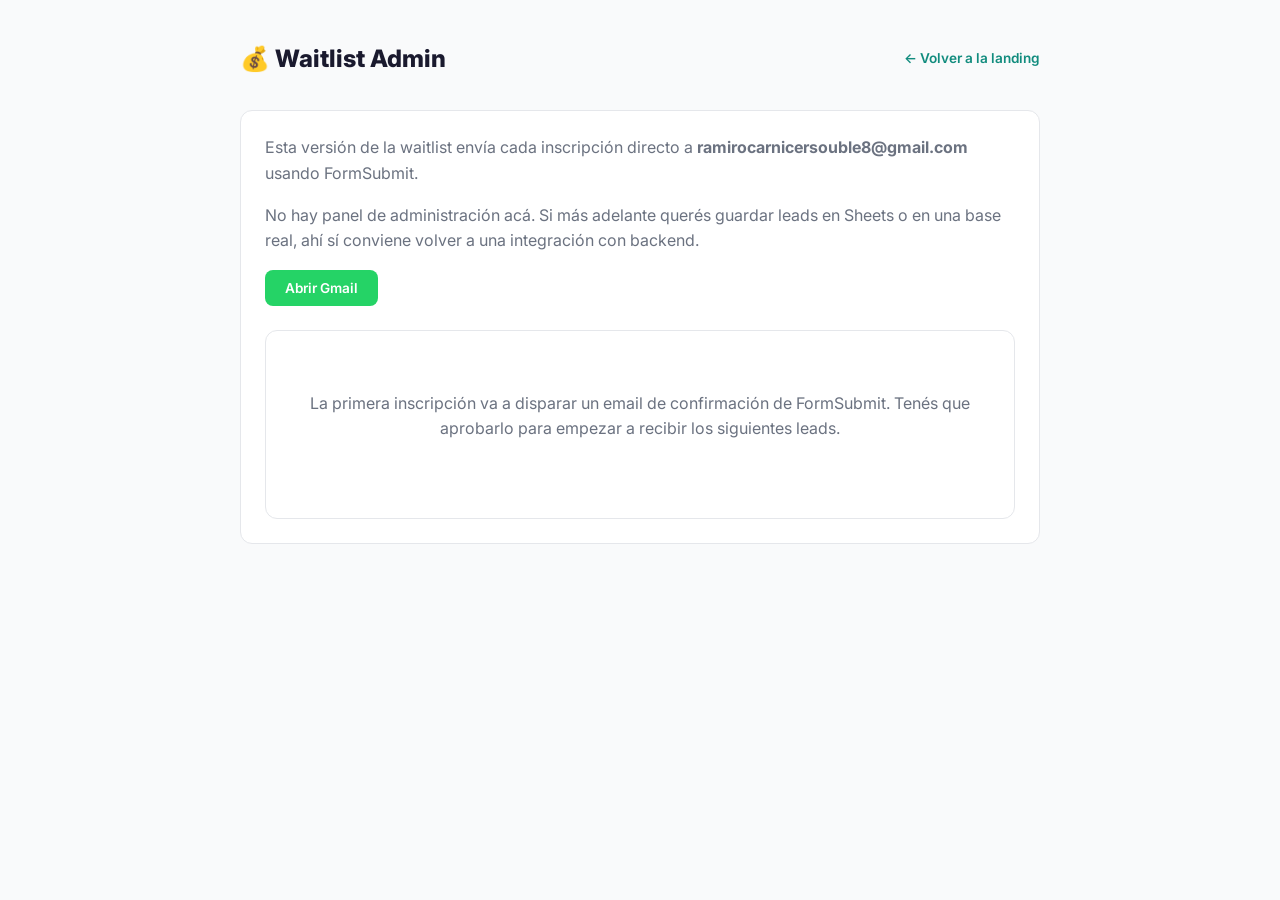
<file: frontend-claude/admin.html>
<!DOCTYPE html>
<html lang="es">
<head>
  <meta charset="UTF-8">
  <meta name="viewport" content="width=device-width, initial-scale=1.0">
  <title>Admin — Waitlist Tesorero</title>
  <link rel="preconnect" href="https://fonts.googleapis.com">
  <link rel="preconnect" href="https://fonts.gstatic.com" crossorigin>
  <link href="https://fonts.googleapis.com/css2?family=Inter:wght@400;500;600;700;800&display=swap" rel="stylesheet">
  <style>
    :root {
      --green: #25D366;
      --green-dark: #128C7E;
      --green-darker: #075E54;
      --bg: #f9fafb;
      --white: #ffffff;
      --text: #1a1a2e;
      --text-muted: #6b7280;
      --border: #e5e7eb;
      --radius: 12px;
    }

    *, *::before, *::after { box-sizing: border-box; margin: 0; padding: 0; }

    body {
      font-family: 'Inter', -apple-system, sans-serif;
      background: var(--bg);
      color: var(--text);
      line-height: 1.6;
      padding: 40px 24px;
    }

    .container {
      max-width: 800px;
      margin: 0 auto;
    }

    .header {
      display: flex;
      align-items: center;
      justify-content: space-between;
      margin-bottom: 32px;
    }

    .header h1 {
      font-size: 1.5rem;
      font-weight: 800;
      display: flex;
      align-items: center;
      gap: 10px;
    }

    .back-link {
      font-size: 0.85rem;
      color: var(--green-dark);
      text-decoration: none;
      font-weight: 600;
    }
    .back-link:hover { text-decoration: underline; }

    .stats {
      display: flex;
      gap: 16px;
      margin-bottom: 24px;
    }

    .stat-card {
      flex: 1;
      background: var(--white);
      border: 1px solid var(--border);
      border-radius: var(--radius);
      padding: 20px;
      text-align: center;
    }

    .stat-number {
      font-size: 2rem;
      font-weight: 800;
      color: var(--green-dark);
    }

    .stat-label {
      font-size: 0.8rem;
      color: var(--text-muted);
      text-transform: uppercase;
      letter-spacing: 0.5px;
    }

    .actions {
      display: flex;
      gap: 12px;
      margin-bottom: 24px;
    }

    .auth-card {
      background: var(--white);
      border: 1px solid var(--border);
      border-radius: var(--radius);
      padding: 24px;
      margin-bottom: 24px;
    }

    .auth-card p {
      color: var(--text-muted);
      margin-bottom: 16px;
    }

    .auth-form {
      display: flex;
      gap: 12px;
      flex-wrap: wrap;
    }

    .auth-input {
      flex: 1;
      min-width: 220px;
      padding: 12px 14px;
      border: 1px solid var(--border);
      border-radius: 8px;
      font: inherit;
    }

    .auth-error {
      margin-top: 12px;
      color: #dc2626;
      font-size: 0.9rem;
    }

    .btn {
      display: inline-flex;
      align-items: center;
      gap: 6px;
      padding: 10px 20px;
      font-family: inherit;
      font-size: 0.85rem;
      font-weight: 600;
      border: none;
      border-radius: 8px;
      cursor: pointer;
      transition: all 0.2s;
    }

    .btn-export {
      background: var(--green);
      color: white;
    }
    .btn-export:hover { background: var(--green-dark); }

    .btn-clear {
      background: #fee2e2;
      color: #dc2626;
    }
    .btn-clear:hover { background: #fecaca; }

    .btn-refresh {
      background: #e0f2fe;
      color: #0284c7;
    }
    .btn-refresh:hover { background: #bae6fd; }

    table {
      width: 100%;
      border-collapse: collapse;
      background: var(--white);
      border-radius: var(--radius);
      overflow: hidden;
      border: 1px solid var(--border);
    }

    thead {
      background: var(--green-darker);
      color: var(--white);
    }

    th {
      padding: 14px 16px;
      font-size: 0.8rem;
      font-weight: 600;
      text-align: left;
      text-transform: uppercase;
      letter-spacing: 0.5px;
    }

    td {
      padding: 12px 16px;
      font-size: 0.9rem;
      border-bottom: 1px solid var(--border);
    }

    tr:last-child td { border-bottom: none; }

    tr:hover td { background: #f0fdf4; }

    .email-cell {
      font-weight: 600;
    }

    .empty-state {
      text-align: center;
      padding: 60px 20px;
      background: var(--white);
      border-radius: var(--radius);
      border: 1px solid var(--border);
    }

    .empty-state p {
      color: var(--text-muted);
      font-size: 1rem;
    }

    .delete-btn {
      background: none;
      border: none;
      color: #dc2626;
      cursor: pointer;
      font-size: 0.85rem;
      padding: 4px 8px;
      border-radius: 4px;
      transition: background 0.2s;
    }
    .delete-btn:hover { background: #fee2e2; }

    @media (max-width: 600px) {
      .stats { flex-direction: column; }
      .actions { flex-wrap: wrap; }
      .header { flex-direction: column; align-items: flex-start; gap: 12px; }
    }
  </style>
</head>
<body>
  <div class="container">
    <div class="header">
      <h1>💰 Waitlist Admin</h1>
      <a href="index.html" class="back-link">← Volver a la landing</a>
    </div>

    <div class="auth-card">
      <p>Esta versión de la waitlist envía cada inscripción directo a <strong>ramirocarnicersouble8@gmail.com</strong> usando FormSubmit.</p>
      <p>No hay panel de administración acá. Si más adelante querés guardar leads en Sheets o en una base real, ahí sí conviene volver a una integración con backend.</p>
      <div class="actions">
        <button class="btn btn-export" onclick="openInbox()">Abrir Gmail</button>
      </div>
      <div id="table-container" class="empty-state">
        <p>La primera inscripción va a disparar un email de confirmación de FormSubmit. Tenés que aprobarlo para empezar a recibir los siguientes leads.</p>
      </div>
    </div>
  </div>

  <script>
    function openInbox() {
      window.open('https://mail.google.com/', '_blank');
    }
  </script>
</body>
</html>
</file>
